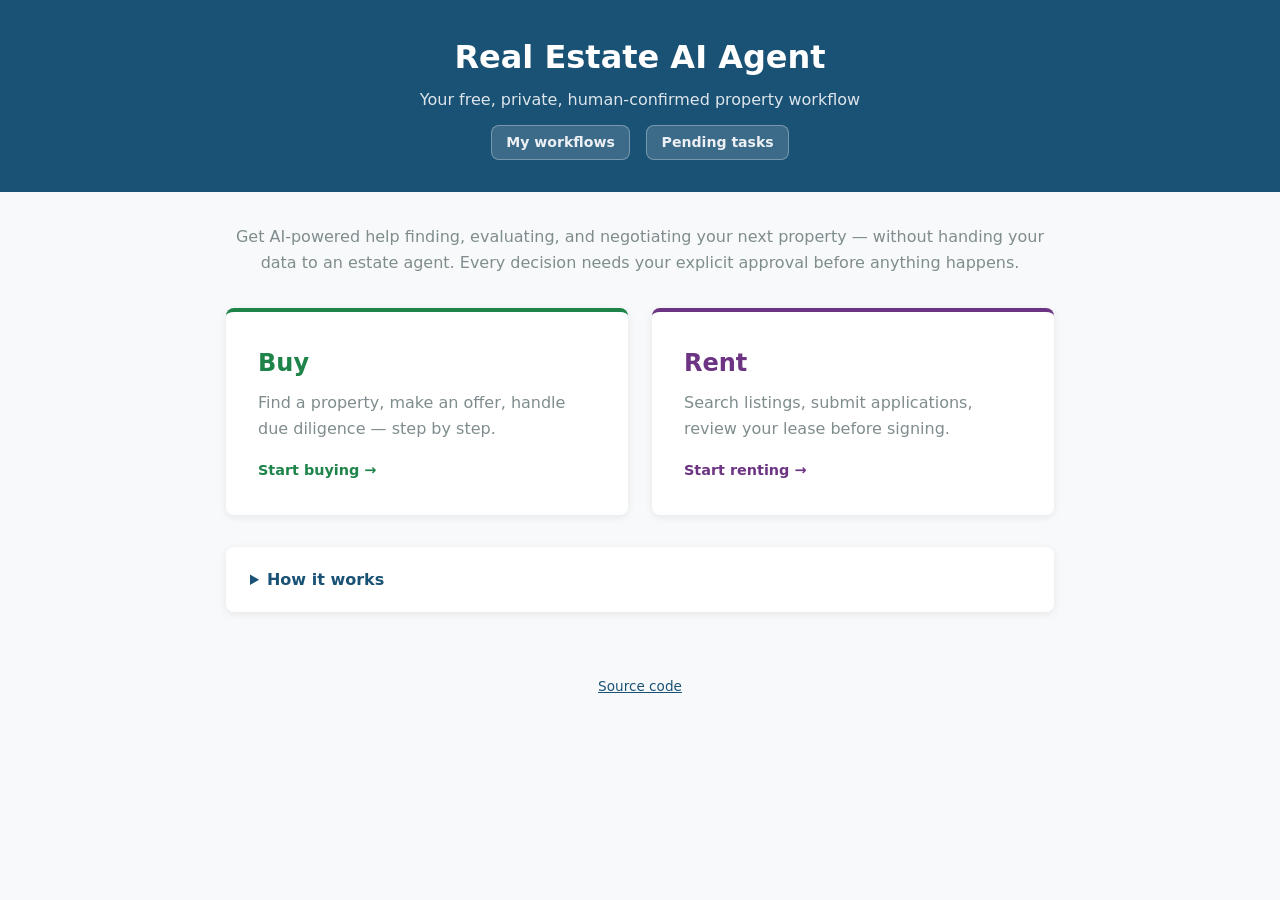
<file: site/index.html>
<!DOCTYPE html>
<html lang="en">
<head>
  <meta charset="UTF-8" />
  <meta name="viewport" content="width=device-width, initial-scale=1.0" />
  <title>Real Estate AI Agent</title>
  <link rel="stylesheet" href="styles/main.css" />
  <style>
    .header-nav {
      display: flex;
      justify-content: center;
      gap: 1rem;
      margin-top: 0.75rem;
      flex-wrap: wrap;
    }
    .header-nav a,
    .header-nav button {
      color: rgba(255,255,255,0.9);
      text-decoration: none;
      font-size: 0.88rem;
      font-weight: 600;
      background: rgba(255,255,255,0.15);
      border: 1px solid rgba(255,255,255,0.3);
      border-radius: var(--radius);
      padding: 0.35rem 0.9rem;
      cursor: pointer;
      font-family: inherit;
      transition: background 0.15s;
    }
    .header-nav a:hover,
    .header-nav button:hover {
      background: rgba(255,255,255,0.25);
    }
  </style>
</head>
<body>
  <header>
    <h1>Real Estate AI Agent</h1>
    <p class="tagline">Your free, private, human-confirmed property workflow</p>
    <nav class="header-nav" id="header-nav">
      <a href="workflow/">My workflows</a>
      <a href="tasks/">Pending tasks</a>
    </nav>
  </header>

  <main class="hero">
    <p>
      Get AI-powered help finding, evaluating, and negotiating your next property —
      without handing your data to an estate agent.
      Every decision needs your explicit approval before anything happens.
    </p>

    <div class="choice-cards">
      <a class="card card--buy" href="intake/?type=buy">
        <h2>Buy</h2>
        <p>Find a property, make an offer, handle due diligence — step by step.</p>
        <span class="cta">Start buying →</span>
      </a>
      <a class="card card--rent" href="intake/?type=rent">
        <h2>Rent</h2>
        <p>Search listings, submit applications, review your lease before signing.</p>
        <span class="cta">Start renting →</span>
      </a>
    </div>

    <details class="how-it-works">
      <summary>How it works</summary>
      <ol>
        <li>Fill in your requirements. Your details are encrypted before being stored.</li>
        <li>The agent searches permitted listing sources and ranks the results.</li>
        <li>You review the shortlist and pick properties to view.</li>
        <li>The agent drafts offers and correspondence — but never sends anything without your approval.</li>
        <li>Every external action requires an explicit <code>/approve</code> from you.</li>
      </ol>
      <p>
        No commission. No fees. No LLM makes decisions on your behalf.
        <a href="../PRIVACY.md">Privacy notice</a> ·
        <a href="../TERMS.md">Terms</a>
      </p>
    </details>
  </main>

  <footer>
    <a href="https://github.com/richardawe/real_estate_ai_agent">Source code</a>
  </footer>

</body>
</html>
</file>
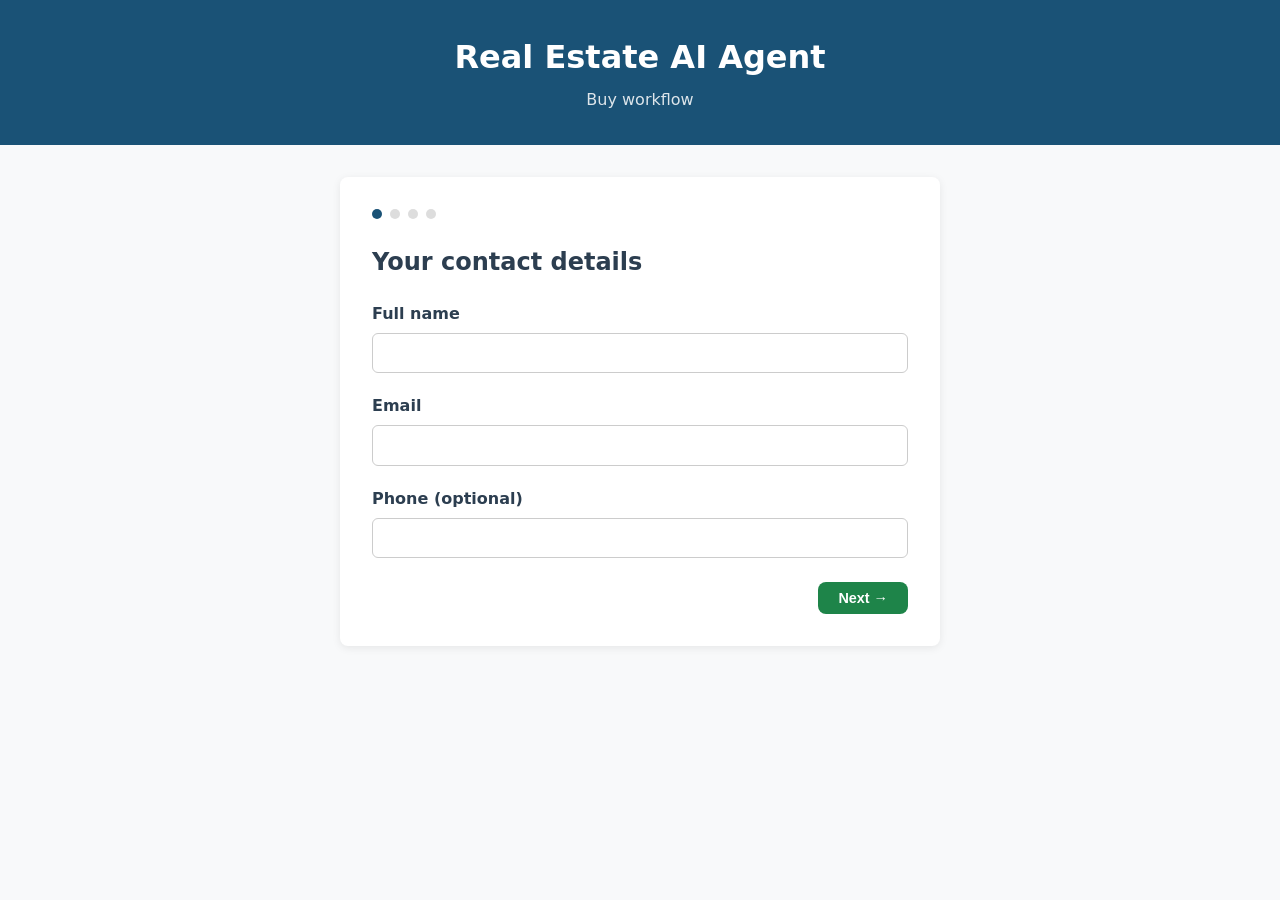
<file: site/intake/index.html>
<!DOCTYPE html>
<html lang="en">
<head>
  <meta charset="UTF-8" />
  <meta name="viewport" content="width=device-width, initial-scale=1.0" />
  <title>Start workflow — Real Estate AI Agent</title>
  <link rel="stylesheet" href="../styles/main.css" />
  <link rel="stylesheet" href="intake.css" />
</head>
<body>
  <header>
    <h1>Real Estate AI Agent</h1>
    <p class="tagline" id="workflow-type-label">Buy workflow</p>
  </header>

  <main id="intake-app">
    <!-- Auth gate is kept in markup but immediately hidden by intake.js after requireAuth() -->
    <div id="auth-gate" class="auth-gate hidden">
      <h2>Sign in to continue</h2>
      <p>You need to be signed in to start a workflow.</p>
      <a href="../login/" class="btn btn--approve">Sign in</a>
    </div>

    <form id="intake-form" class="intake-form hidden" novalidate>
      <div id="intake-error" class="hidden" style="color:#c0392b;margin-bottom:1rem;font-size:0.9rem;"></div>
      <div class="steps" id="steps">
        <!-- Steps rendered by intake.js -->
      </div>

      <div class="form-nav">
        <button type="button" id="prev-btn" class="btn btn--counter hidden">← Back</button>
        <button type="button" id="next-btn" class="btn btn--approve">Next →</button>
        <button type="submit" id="submit-btn" class="btn btn--approve hidden">Submit →</button>
      </div>
    </form>

    <div id="success-message" class="success-message hidden">
      <h2>Workflow started!</h2>
      <p>
        Your requirements are being processed. The agent will post a shortlist
        within 15 minutes.
      </p>
      <a id="workflow-link" class="btn btn--approve" href="#">View your workflow →</a>
    </div>
  </main>

  <script type="module" src="intake.js"></script>
</body>
</html>
</file>
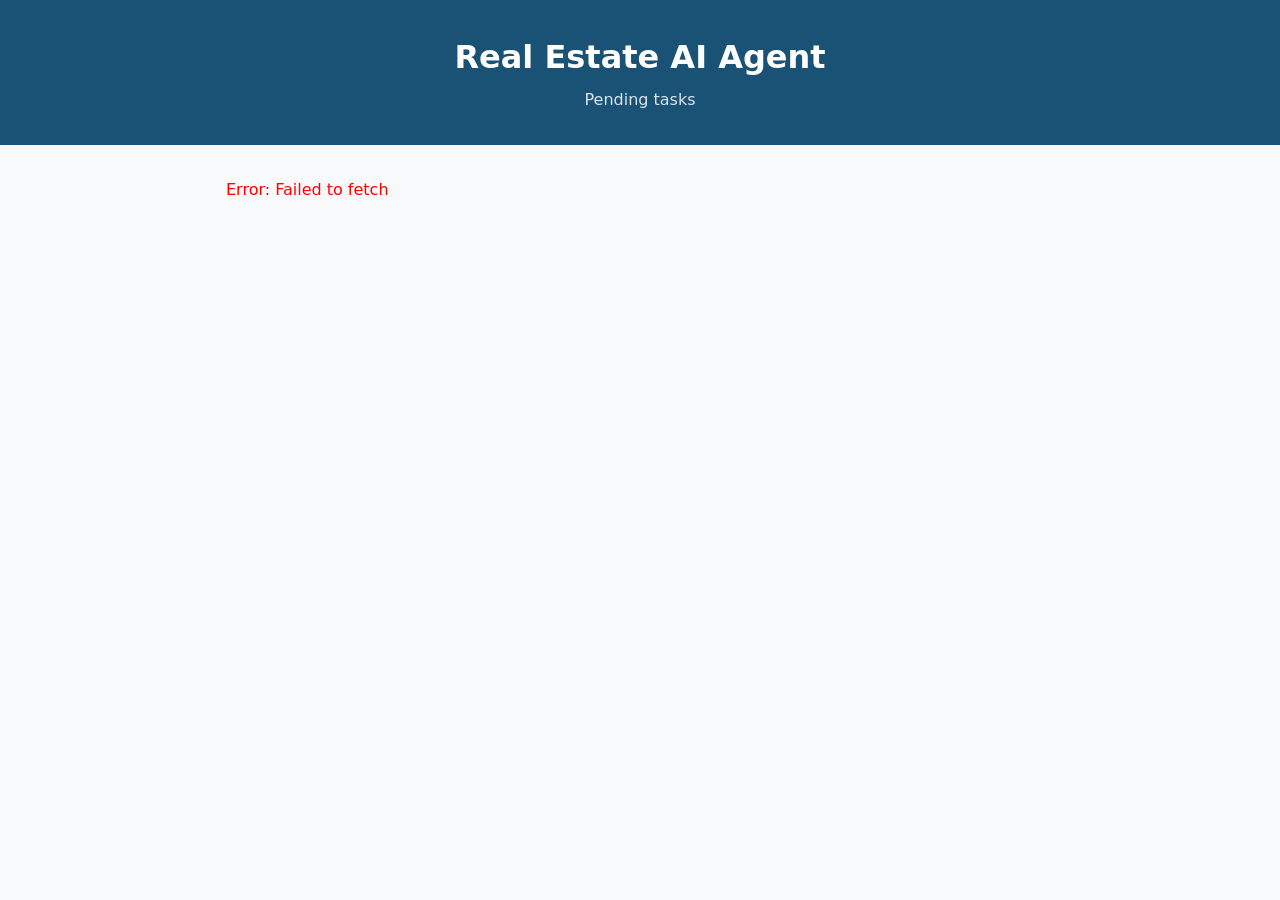
<file: site/tasks/index.html>
<!DOCTYPE html>
<html lang="en">
<head>
  <meta charset="UTF-8" />
  <meta name="viewport" content="width=device-width, initial-scale=1.0" />
  <title>Tasks — Real Estate AI Agent</title>
  <link rel="stylesheet" href="../styles/main.css" />
</head>
<body>
  <header>
    <h1><a href="../" style="color:white;text-decoration:none">Real Estate AI Agent</a></h1>
    <p class="tagline">Pending tasks</p>
  </header>

  <main style="max-width:860px;margin:2rem auto;padding:0 1rem">
    <div id="tasks-container">
      <p>Loading tasks…</p>
    </div>
  </main>

  <script type="module">import { requireAuth } from '../js/auth.js'; await requireAuth();</script>
  <script type="module">
    import { gh } from '../js/github-client.js';
    import { renderHitlTask } from '../js/task-renderer.js';

    async function loadTasks() {
      const container = document.getElementById('tasks-container');
      try {
        const issues = await gh.listWorkflows();
        const withHitl = issues.filter(i =>
          i.labels.some(l => l.name.startsWith('hitl:'))
        );
        if (!withHitl.length) {
          container.innerHTML = '<p>No pending tasks.</p>';
          return;
        }
        container.innerHTML = '';
        for (const issue of withHitl) {
          const kinds = issue.labels
            .filter(l => l.name.startsWith('hitl:'))
            .map(l => l.name.replace('hitl:', ''));
          const heading = document.createElement('h2');
          heading.style.marginBottom = '0.5rem';
          heading.innerHTML = `<a href="../workflow/?id=${issue.number}">#${issue.number} ${issue.title}</a>`;
          container.appendChild(heading);
          for (const kind of kinds) {
            const el = renderHitlTask(kind, {}, issue.number);
            if (el) container.appendChild(el);
          }
        }
      } catch (err) {
        container.innerHTML = `<p style="color:red">Error: ${err.message}</p>`;
      }
    }

    loadTasks();
  </script>
</body>
</html>
</file>
<file: site/styles/main.css>
:root {
  --brand: #1a5276;
  --brand-light: #d6eaf8;
  --buy: #1e8449;
  --buy-light: #d5f5e3;
  --rent: #6c3483;
  --rent-light: #e8daef;
  --text: #2c3e50;
  --muted: #7f8c8d;
  --bg: #f8f9fa;
  --card-bg: #ffffff;
  --radius: 8px;
  --shadow: 0 2px 8px rgba(0,0,0,0.08);
}

*, *::before, *::after { box-sizing: border-box; margin: 0; padding: 0; }

body {
  font-family: system-ui, -apple-system, sans-serif;
  color: var(--text);
  background: var(--bg);
  line-height: 1.6;
}

header {
  background: var(--brand);
  color: white;
  padding: 2rem;
  text-align: center;
}

header h1 { font-size: 2rem; }
header .tagline { opacity: 0.85; margin-top: 0.25rem; }

main.hero {
  max-width: 860px;
  margin: 2rem auto;
  padding: 0 1rem;
}

main.hero > p {
  text-align: center;
  margin-bottom: 2rem;
  color: var(--muted);
}

.choice-cards {
  display: grid;
  grid-template-columns: 1fr 1fr;
  gap: 1.5rem;
  margin-bottom: 2rem;
}

@media (max-width: 560px) {
  .choice-cards { grid-template-columns: 1fr; }
}

.card {
  display: block;
  padding: 2rem;
  border-radius: var(--radius);
  box-shadow: var(--shadow);
  text-decoration: none;
  color: var(--text);
  background: var(--card-bg);
  transition: transform 0.15s, box-shadow 0.15s;
}

.card:hover {
  transform: translateY(-2px);
  box-shadow: 0 6px 20px rgba(0,0,0,0.12);
}

.card--buy { border-top: 4px solid var(--buy); }
.card--rent { border-top: 4px solid var(--rent); }

.card h2 { font-size: 1.5rem; margin-bottom: 0.5rem; }
.card--buy h2 { color: var(--buy); }
.card--rent h2 { color: var(--rent); }

.card p { color: var(--muted); margin-bottom: 1rem; }
.cta { font-weight: 600; font-size: 0.9rem; }
.card--buy .cta { color: var(--buy); }
.card--rent .cta { color: var(--rent); }

.how-it-works {
  background: var(--card-bg);
  border-radius: var(--radius);
  padding: 1.25rem 1.5rem;
  box-shadow: var(--shadow);
}

.how-it-works summary {
  cursor: pointer;
  font-weight: 600;
  color: var(--brand);
}

.how-it-works ol {
  margin: 1rem 0 1rem 1.5rem;
}

.how-it-works li { margin-bottom: 0.5rem; }

code {
  background: var(--brand-light);
  padding: 0.1em 0.4em;
  border-radius: 3px;
  font-size: 0.9em;
}

footer {
  text-align: center;
  padding: 2rem;
  color: var(--muted);
  font-size: 0.85rem;
}

footer a { color: var(--brand); }

/* Workflow view */
.timeline { list-style: none; }
.timeline-item {
  display: flex;
  gap: 1rem;
  padding: 0.75rem 0;
  border-bottom: 1px solid #eee;
}
.timeline-avatar {
  width: 36px;
  height: 36px;
  border-radius: 50%;
  background: var(--brand-light);
  flex-shrink: 0;
}
.timeline-body { flex: 1; }

.state-badge {
  display: inline-block;
  padding: 0.25em 0.75em;
  border-radius: 99px;
  font-size: 0.8rem;
  font-weight: 600;
  background: var(--brand-light);
  color: var(--brand);
}

.hitl-card {
  background: #fff8e1;
  border-left: 4px solid #f39c12;
  padding: 1rem 1.25rem;
  border-radius: 0 var(--radius) var(--radius) 0;
  margin: 1rem 0;
}

.hitl-card h3 { color: #d68910; margin-bottom: 0.5rem; }

.btn {
  display: inline-block;
  padding: 0.5rem 1.25rem;
  border-radius: var(--radius);
  border: none;
  cursor: pointer;
  font-size: 0.9rem;
  font-weight: 600;
  text-decoration: none;
}

.btn--approve { background: var(--buy); color: white; }
.btn--reject  { background: #e74c3c; color: white; }
.btn--counter { background: #f39c12; color: white; }

.property-table { width: 100%; border-collapse: collapse; margin: 1rem 0; }
.property-table th, .property-table td {
  text-align: left;
  padding: 0.5rem 0.75rem;
  border-bottom: 1px solid #eee;
}
.property-table th { background: var(--bg); font-weight: 600; }

/* Progress stepper */
.progress-steps {
  display: flex;
  align-items: center;
  flex-wrap: wrap;
  gap: 0;
  margin: 1rem 0 1.5rem;
  overflow-x: auto;
  padding-bottom: 0.5rem;
}

.progress-step {
  display: flex;
  flex-direction: column;
  align-items: center;
  gap: 0.25rem;
  min-width: 64px;
}

.progress-dot {
  width: 12px;
  height: 12px;
  border-radius: 50%;
  border: 2px solid #ccc;
  background: white;
  flex-shrink: 0;
}

.progress-step--done .progress-dot {
  background: var(--buy);
  border-color: var(--buy);
}

.progress-step--active .progress-dot {
  background: var(--brand);
  border-color: var(--brand);
  box-shadow: 0 0 0 3px var(--brand-light);
}

.progress-label {
  font-size: 0.7rem;
  color: var(--muted);
  text-align: center;
  white-space: nowrap;
}

.progress-step--done .progress-label { color: var(--buy); }
.progress-step--active .progress-label { color: var(--brand); font-weight: 700; }

.progress-line {
  flex: 1;
  height: 2px;
  background: #ddd;
  min-width: 16px;
  margin-bottom: 1rem;
}

.progress-line--done { background: var(--buy); }

/* Markdown content */
.md-content h2, .md-content h3, .md-content h4 {
  margin: 0.75rem 0 0.35rem;
}
.md-content h3 { color: var(--brand); font-size: 1rem; }
.md-content h4 { font-size: 0.95rem; color: var(--text); }
.md-content p { margin: 0.4rem 0; }
.md-content pre {
  background: #f4f4f4;
  border: 1px solid #e0e0e0;
  border-radius: var(--radius);
  padding: 0.75rem 1rem;
  overflow-x: auto;
  margin: 0.5rem 0;
  font-size: 0.85rem;
  line-height: 1.5;
  white-space: pre-wrap;
  word-break: break-word;
}
.md-content pre code { background: none; padding: 0; }
.md-content hr { border: none; border-top: 1px solid #eee; margin: 0.75rem 0; }
.md-content ul, .md-content ol { margin: 0.4rem 0 0.4rem 1.5rem; }
.md-content li { margin-bottom: 0.2rem; }
.md-content a { color: var(--brand); }

/* Agent badge */
.agent-badge {
  display: inline-block;
  font-size: 0.7rem;
  background: var(--brand-light);
  color: var(--brand);
  border-radius: 3px;
  padding: 0 0.3em;
  font-weight: 600;
  vertical-align: middle;
}

/* Liked properties bar */
.liked-bar {
  margin-top: 0.75rem;
  padding: 0.75rem 1rem;
  background: #f0fff4;
  border: 1px solid #c6f6d5;
  border-radius: var(--radius);
  font-size: 0.9rem;
}
.liked-bar--hint {
  background: #fffbeb;
  border-color: #fde68a;
  color: var(--muted);
}

/* State badge colours */
.state-badge--completed { background: #d5f5e3; color: var(--buy); }
.state-badge--shortlistreview, .state-badge--offersubmitted { background: #fef9c3; color: #92400e; }
.state-badge--closing { background: #ede9fe; color: #5b21b6; }
</file>
<file: site/intake/intake.css>
.auth-gate, .intake-form, .success-message {
  max-width: 600px;
  margin: 2rem auto;
  background: white;
  border-radius: 8px;
  padding: 2rem;
  box-shadow: 0 2px 8px rgba(0,0,0,0.08);
}

.intake-form .step { display: none; }
.intake-form .step.active { display: block; }

.form-group { margin-bottom: 1.25rem; }
.form-group label { display: block; font-weight: 600; margin-bottom: 0.4rem; }
.form-group input, .form-group select, .form-group textarea {
  width: 100%;
  padding: 0.6rem 0.75rem;
  border: 1px solid #ccc;
  border-radius: 6px;
  font-size: 1rem;
  font-family: inherit;
}
.form-group textarea { min-height: 120px; resize: vertical; }

.form-nav {
  display: flex;
  gap: 0.75rem;
  justify-content: flex-end;
  margin-top: 1.5rem;
}

.muted { color: #7f8c8d; font-size: 0.85rem; margin-top: 1rem; }

.hidden { display: none !important; }

.step-indicator {
  display: flex;
  gap: 0.5rem;
  margin-bottom: 1.5rem;
}
.step-dot {
  width: 10px; height: 10px;
  border-radius: 50%;
  background: #ddd;
}
.step-dot.active { background: var(--brand); }
.step-dot.done { background: var(--buy); }

.success-message { text-align: center; }
.success-message h2 { color: var(--buy); margin-bottom: 1rem; }
</file>
